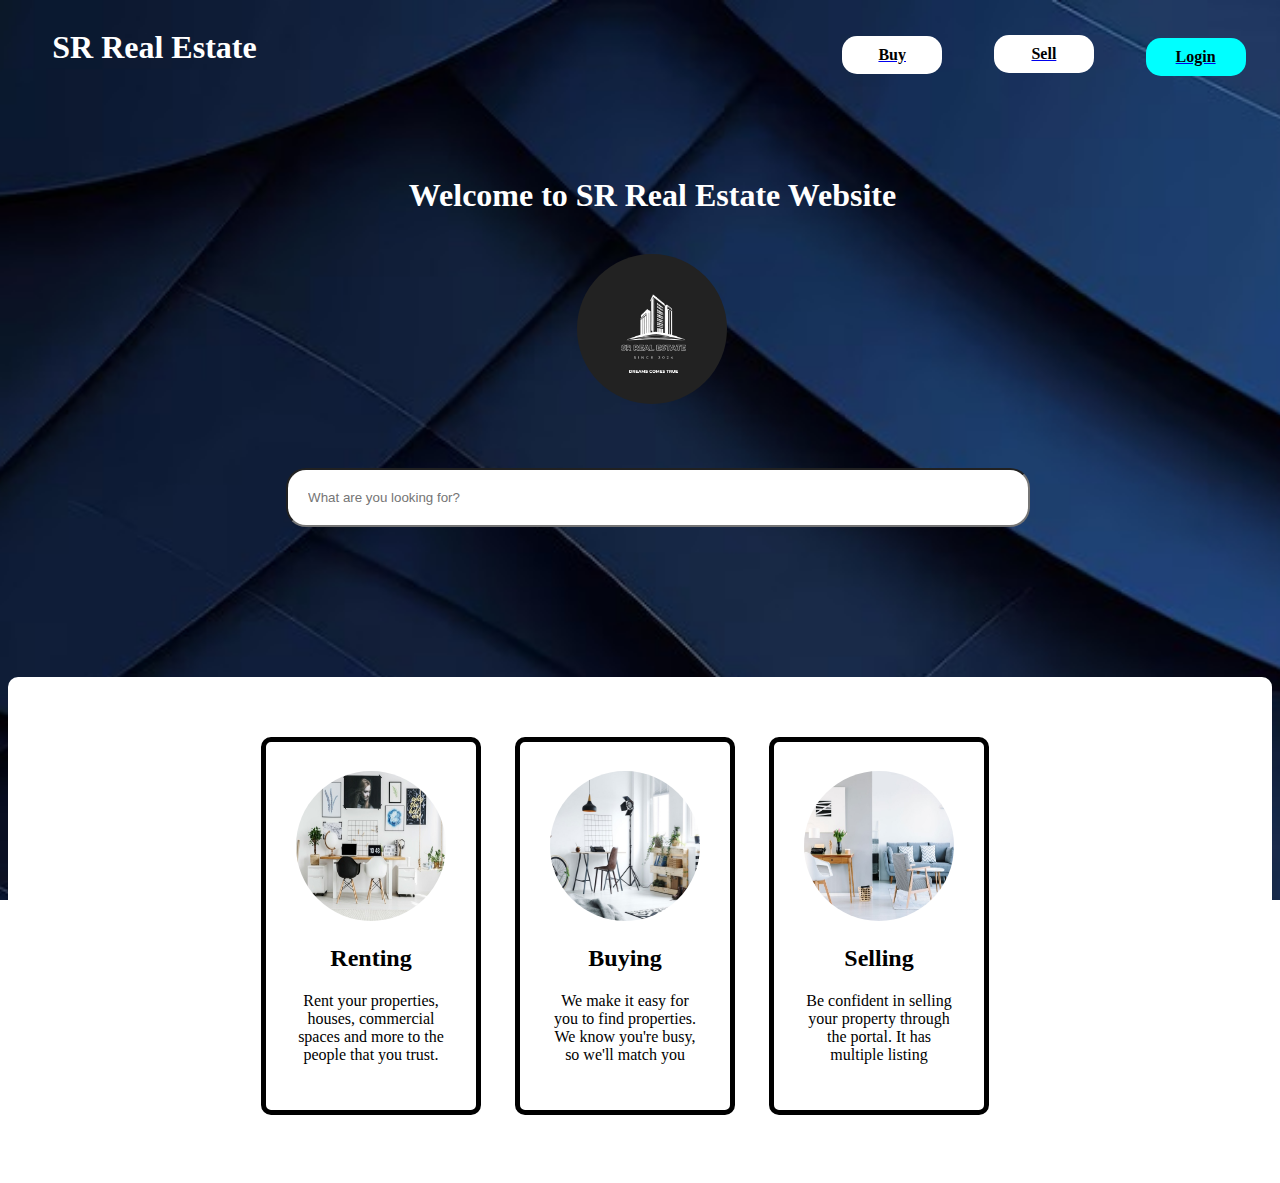
<file: index.html>
<!DOCTYPE html>
<html>
    <head>
        <meta charset="UTF-8">
        <meta name="viewport" content="width=device-width, initial-scale=1.0">
        <title>Real estate</title>
    </head>
    <link rel="stylesheet" href="style.css">
<body>
<div>
    <h1>SR Real Estate</h1>
    <ul>
        <li></li>
        <li></li>
    </ul>
</div>
<div>
    <a href="login.html">
        <h4 id="login" href="login.html">Login</h4>
    </a>
</div>
<div class="head">
    <h1 id="head1">Welcome to SR Real Estate Website</h1>
</div>
<div class="box">
    <a href="buy.html">
        <h4 id="buy">Buy</h4>
    </a>
</div>
<div class="box2">
    <a href="selling.html">
        <h4 id="sell">Sell</h4>
    </a>
</div>
<img id="profile" src="profile.jpg" height="150" width="150">
<div class="searchbar">
    <input placeholder="What are you looking for?"><br>
</div>
<div class="box4">
    <div class="box3">
        <img id="rent" src="rent.jpg" height="150" width="150">
        <h2>Renting</h2>
        <p>Rent your properties, houses, commercial spaces and more to the people that you trust.</p>
    </div>
    <div class="box3">
        <img id="rent" src="buy.jpg" height="150" width="150">
        <h2>Buying</h2>
        <p>We make it easy for you to find properties. We know you're busy, so we'll match you  </p>
    </div>
    <div class="box3">
        <img id="rent" src="sel.jpg" height="150" width="150">
        <h2>Selling</h2>
        <p>Be confident in selling your property through the portal. It has multiple listing    </p>
    </div>
</div>
</div>
</body>
</html>
</file>
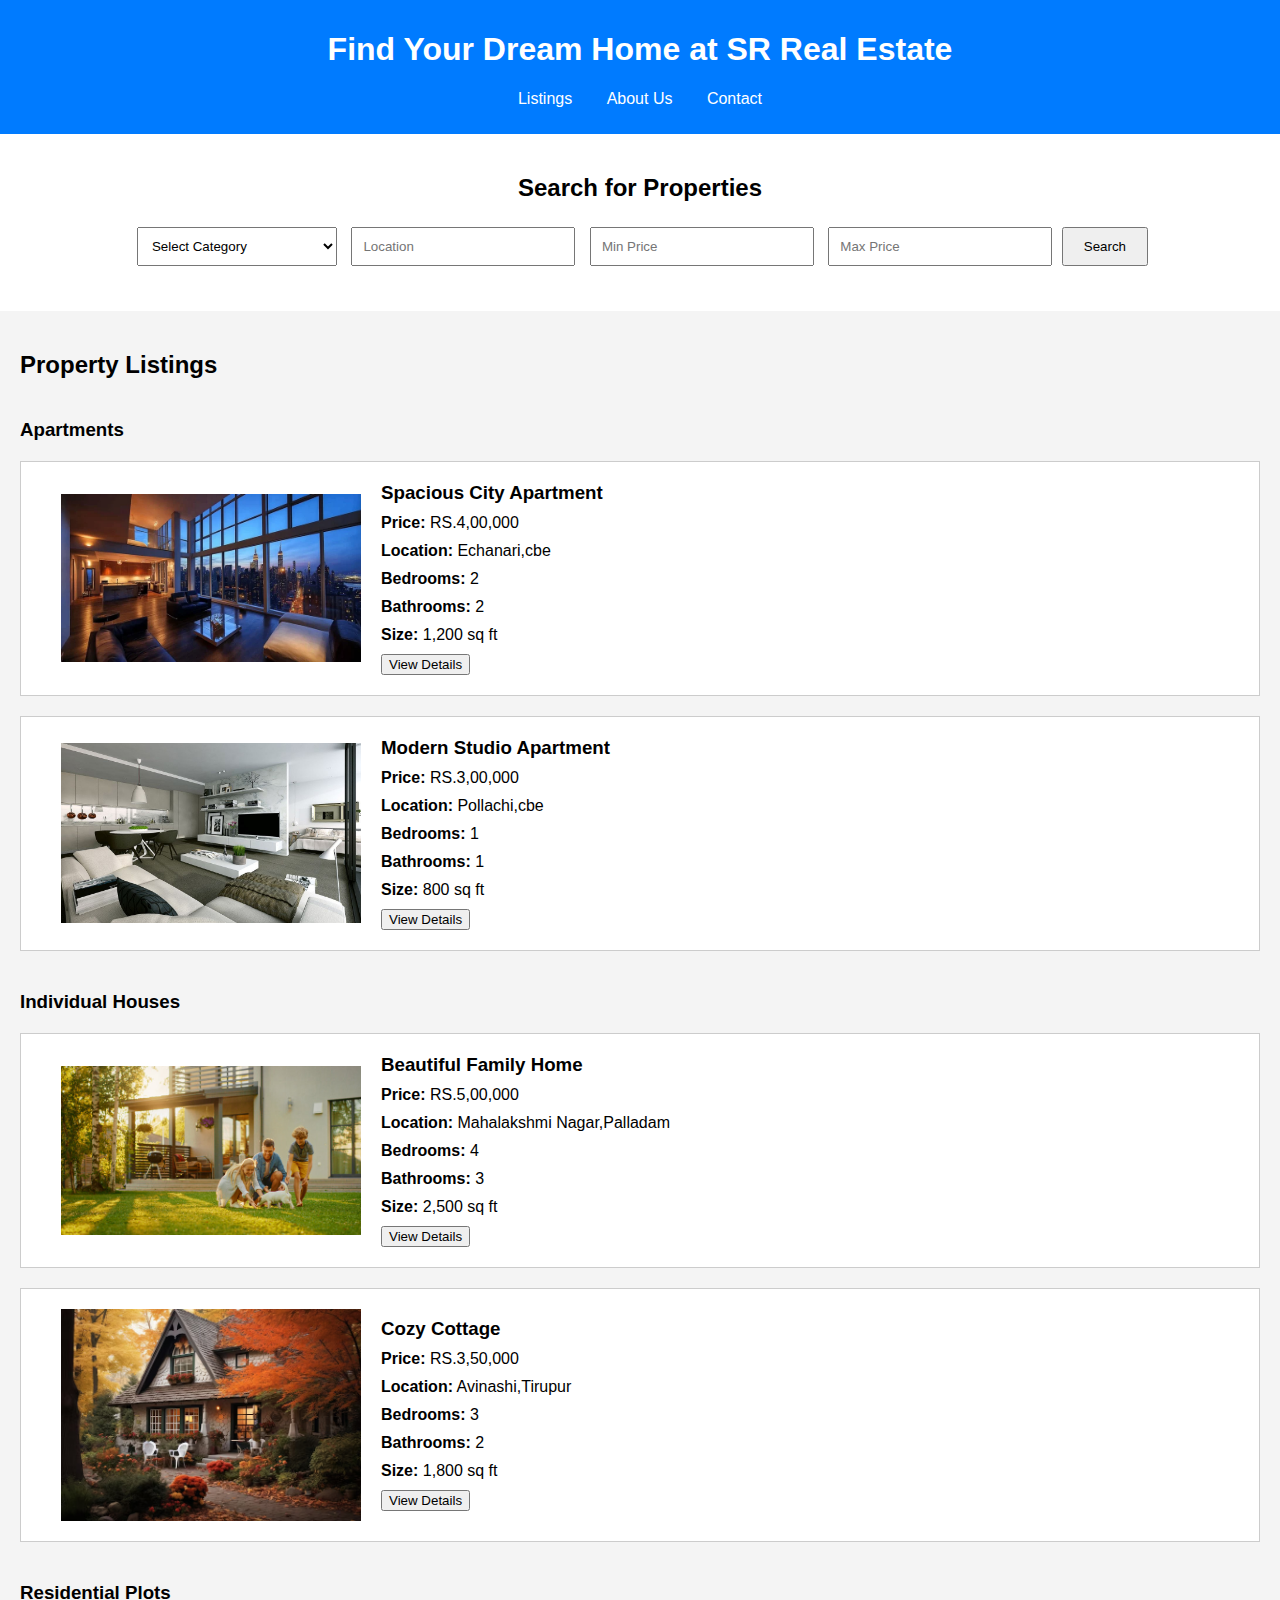
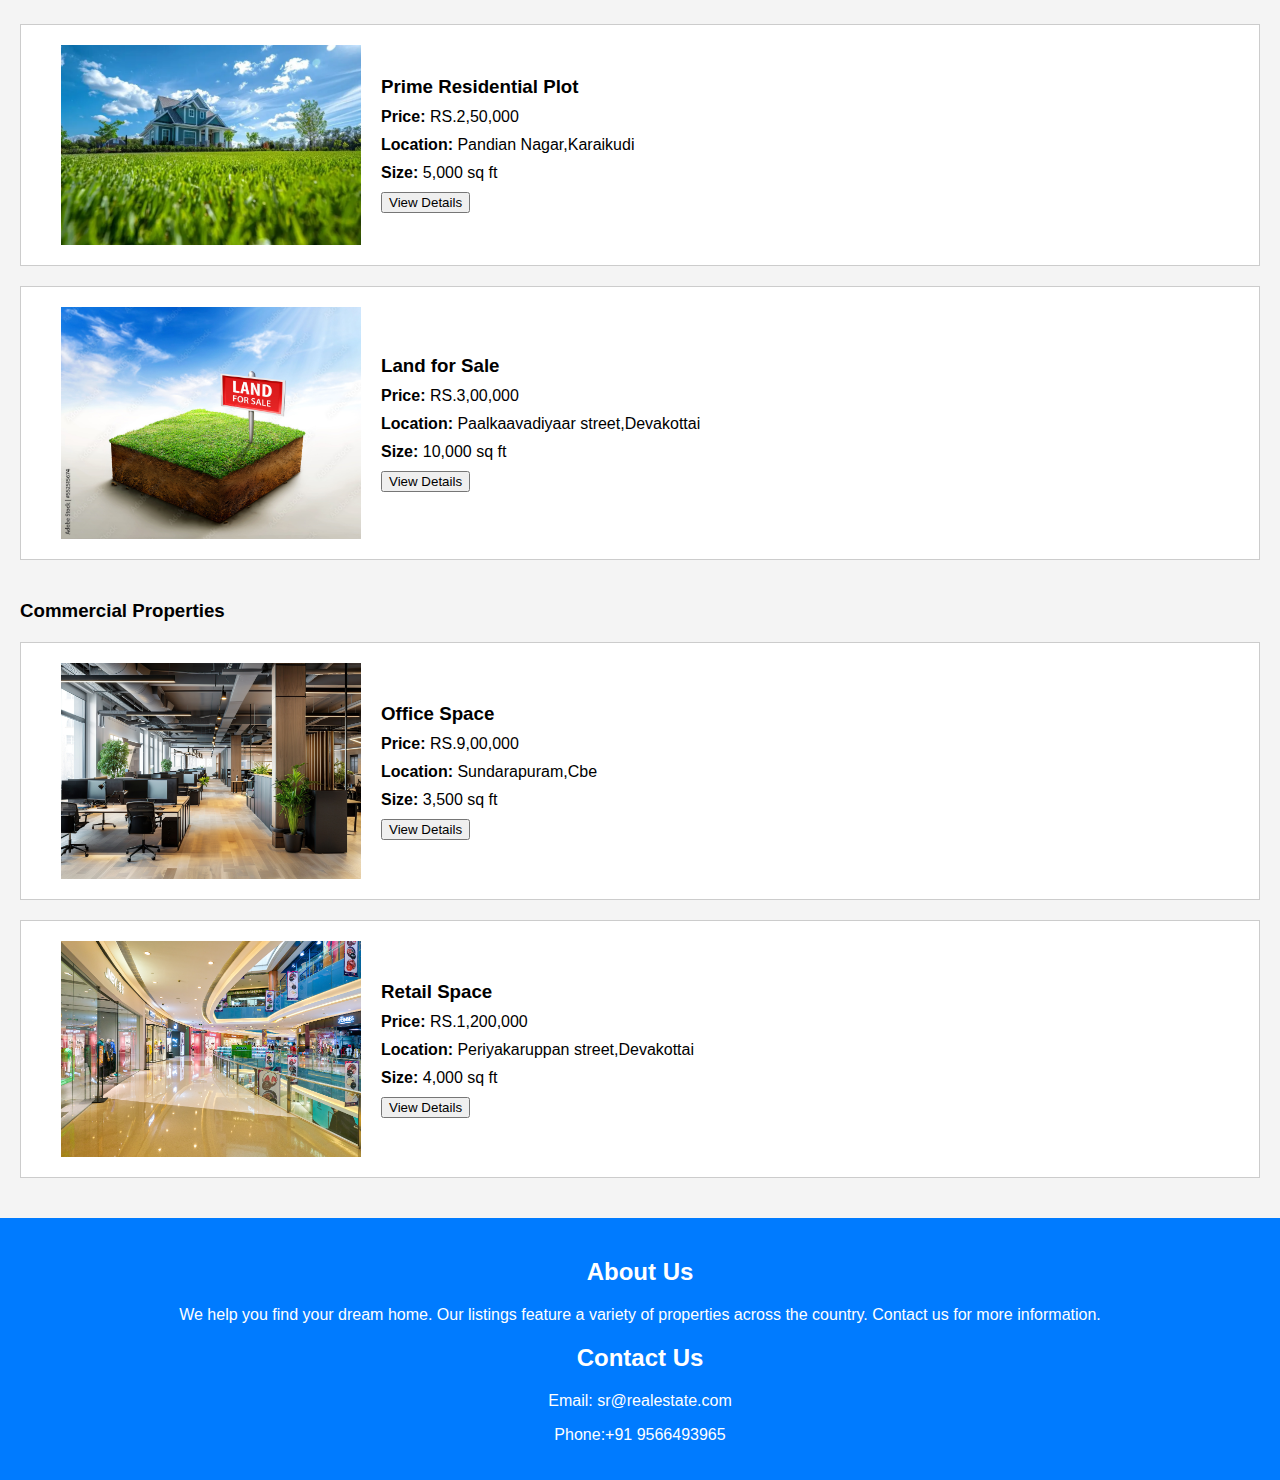
<file: buy.html>
<!DOCTYPE html>
<html lang="en">
<head>
    <meta charset="UTF-8">
    <meta name="viewport" content="width=device-width, initial-scale=1.0">
    <title>Real Estate Buying Page</title>
    <style>
        body {
            font-family: Arial, sans-serif;
            margin: 0;
            padding: 0;
            background-color: #f4f4f4;
        }

        header {
            background: #007bff;
            color: white;
            padding: 10px 0;
            text-align: center;
        }

        nav ul {
            list-style: none;
            padding: 0;
        }

        nav ul li {
            display: inline;
            margin: 0 15px;
        }

        nav ul li a {
            color: white;
            text-decoration: none;
        }

        #search {
            background: white;
            padding: 20px;
            text-align: center;
        }

        #search form {
            margin: 20px 0;
        }

        #search input, #search select {
            margin: 5px;
            padding: 10px;
            width: 200px;
        }

        #search button {
            padding: 10px 20px;
        }

        #listings {
            padding: 20px;
        }

        .category {
            margin-top: 40px;
        }

        .property {
            background: white;
            margin: 20px 0;
            padding: 20px;
            border: 1px solid #ccc;
            display: flex;
            align-items: center;
        }

        .property img {
            max-width: 300px;
            height: auto;
            margin: 0 20px; /* Add space between image and text */
        }

        .property-details {
            flex: 1; /* Allow the text area to grow */
            text-align: left;
        }

        .property-details h3 {
            margin: 0;
        }

        .property-details p {
            margin: 10px 0;
        }

        footer {
            background: #007bff;
            color: white;
            padding: 20px;
            text-align: center;
        }

        footer section {
            margin: 10px 0;
        }

        /* CSS class to flip the order of flex items */
        .reverse {
            flex-direction: row-reverse;
        }
    </style>
</head>
<body>
    <header>
        <h1>Find Your Dream Home at SR Real Estate</h1>
        <nav>
            <ul>
                <li><a href="#listings">Listings</a></li>
                <li><a href="#about">About Us</a></li>
                <li><a href="#contact">Contact</a></li>
            </ul>
        </nav>
    </header>

    <section id="search">
        <h2>Search for Properties</h2>
        <form>
            <select required>
                <option value="">Select Category</option>
                <option value="apartments">Apartments</option>
                <option value="houses">Individual Houses</option>
                <option value="plots">Residential Plots</option>
                <option value="commercial">Commercial Properties</option>
            </select>
            <input type="text" placeholder="Location" required>
            <input type="number" placeholder="Min Price" required>
            <input type="number" placeholder="Max Price" required>
            <button type="submit">Search</button>
        </form>
    </section>

    <section id="listings">
        <h2>Property Listings</h2>

        <!-- Apartments -->
        <div class="category">
            <h3>Apartments</h3>

            <div class="property">
                <img src="buyimage1.webp" height="300" width="300" alt="Spacious City Apartment">
                <div class="property-details">
                    <h3>Spacious City Apartment</h3>
                    <p><strong>Price:</strong> RS.4,00,000</p>
                    <p><strong>Location:</strong> Echanari,cbe</p>
                    <p><strong>Bedrooms:</strong> 2</p>
                    <p><strong>Bathrooms:</strong> 2</p>
                    <p><strong>Size:</strong> 1,200 sq ft</p>
                    <button>View Details</button>
                </div>
            </div>

            <div class="property reverse">
                <div class="property-details">
                    <h3>Modern Studio Apartment</h3>
                    <p><strong>Price:</strong> RS.3,00,000</p>
                    <p><strong>Location:</strong> Pollachi,cbe</p>
                    <p><strong>Bedrooms:</strong> 1</p>
                    <p><strong>Bathrooms:</strong> 1</p>
                    <p><strong>Size:</strong> 800 sq ft</p>
                    <button>View Details</button>
                </div>
                <img src="buyimage2.jpg" height="300" width="300" alt="Modern Studio Apartment">
            </div>
        </div>

        <!-- Individual Houses -->
        <div class="category">
            <h3>Individual Houses</h3>

            <div class="property">
                <img src="buyimage3.jpg" height="300" width="300" alt="Beautiful Family Home">
                <div class="property-details">
                    <h3>Beautiful Family Home</h3>
                    <p><strong>Price:</strong> RS.5,00,000</p>
                    <p><strong>Location:</strong> Mahalakshmi Nagar,Palladam</p>
                    <p><strong>Bedrooms:</strong> 4</p>
                    <p><strong>Bathrooms:</strong> 3</p>
                    <p><strong>Size:</strong> 2,500 sq ft</p>
                    <button>View Details</button>
                </div>
            </div>

            <div class="property reverse">
                <div class="property-details">
                    <h3>Cozy Cottage</h3>
                    <p><strong>Price:</strong> RS.3,50,000</p>
                    <p><strong>Location:</strong> Avinashi,Tirupur</p>
                    <p><strong>Bedrooms:</strong> 3</p>
                    <p><strong>Bathrooms:</strong> 2</p>
                    <p><strong>Size:</strong> 1,800 sq ft</p>
                    <button>View Details</button>
                </div>
                <img src="buyimage4.avif" height="300" width="300" alt="Cozy Cottage">
            </div>
        </div>

        <!-- Residential Plots -->
        <div class="category">
            <h3>Residential Plots</h3>

            <div class="property">
                <img src="buyimage5.webp" height="300" width="300" alt="Prime Residential Plot">
                <div class="property-details">
                    <h3>Prime Residential Plot</h3>
                    <p><strong>Price:</strong> RS.2,50,000</p>
                    <p><strong>Location:</strong> Pandian Nagar,Karaikudi</p>
                    <p><strong>Size:</strong> 5,000 sq ft</p>
                    <button>View Details</button>
                </div>
            </div>

            <div class="property reverse">
                <div class="property-details">
                    <h3>Land for Sale</h3>
                    <p><strong>Price:</strong> RS.3,00,000</p>
                    <p><strong>Location:</strong> Paalkaavadiyaar street,Devakottai</p>
                    <p><strong>Size:</strong> 10,000 sq ft</p>
                    <button>View Details</button>
                </div>
                <img src="buyimage6.jpg" height="300" width="300" alt="Land for Sale">
            </div>
        </div>

        <!-- Commercial Properties -->
        <div class="category">
            <h3>Commercial Properties</h3>

            <div class="property">
                <img src="buyimage7.png" height="300" width="300" alt="Office Space">
                <div class="property-details">
                    <h3>Office Space</h3>
                    <p><strong>Price:</strong> RS.9,00,000</p>
                    <p><strong>Location:</strong> Sundarapuram,Cbe</p>
                    <p><strong>Size:</strong> 3,500 sq ft</p>
                    <button>View Details</button>
                </div>
            </div>

            <div class="property reverse">
                <div class="property-details">
                    <h3>Retail Space</h3>
                    <p><strong>Price:</strong> RS.1,200,000</p>
                    <p><strong>Location:</strong> Periyakaruppan street,Devakottai</p>
                    <p><strong>Size:</strong> 4,000 sq ft</p>
                    <button>View Details</button>
                </div>
                <img src="buyimage8.png" height="300" width="300" alt="Retail Space">
            </div>
        </div>
    </section>

    <footer>
        <section id="about">
            <h2>About Us</h2>
            <p>We help you find your dream home. Our listings feature a variety of properties across the country. Contact us for more information.</p>
        </section>

        <section id="contact">
            <h2>Contact Us</h2>
            <p>Email: sr@realestate.com</p>
            <p>Phone:+91 9566493965</p>
        </section>
    </footer>
</body>
</html>
</file>
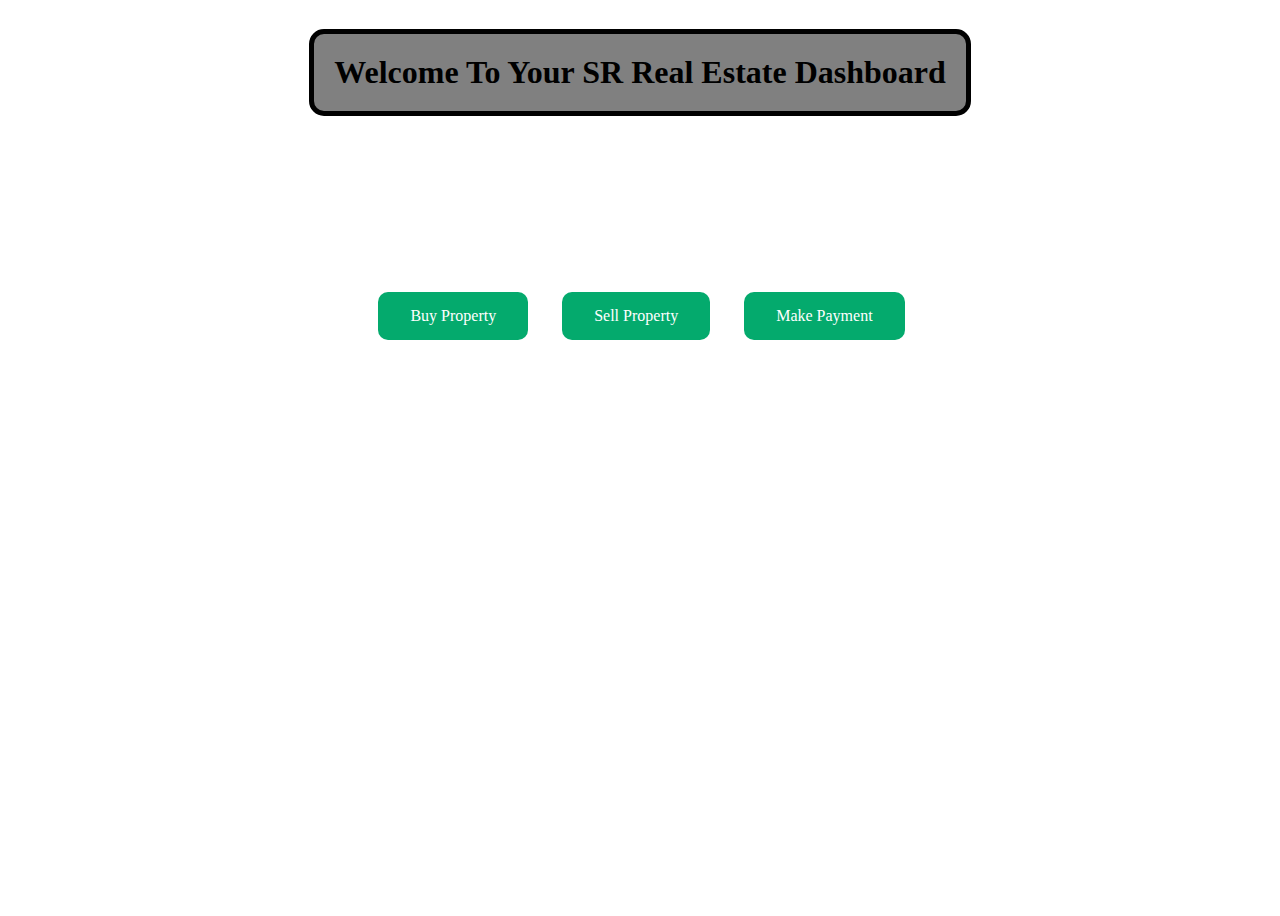
<file: dashboard.html>
<!DOCTYPE html>
<html>
  <head>
    <title>REAL ESTATE DASHBOARD</title>
  </head>
  <link rel="stylesheet" href="dashboard.css">
  <body>
    <div class = "background-image" >    
    <h1 style = "background:grey; text-align:center; border-style:solid; border-width:5px;padding:20px;border-radius: 15px;  ">Welcome To Your SR Real Estate Dashboard</h1>
    <header>
      <h2 style = "color:white; text-align:center; margin:60px; padding-left:0px;font-size:30px;">Kindly Please Click Any Option Shown Below!</h2>
    </header>
    <main>
       <a href="buy.html" class="button1" >Buy Property</a>
        <a href="selling.html" class="button2">Sell Property</a>
       <a href="payment.html" class="button3">Make Payment</a>

    
    </main>
    </div>
    
    
  </body>
</html>
</file>
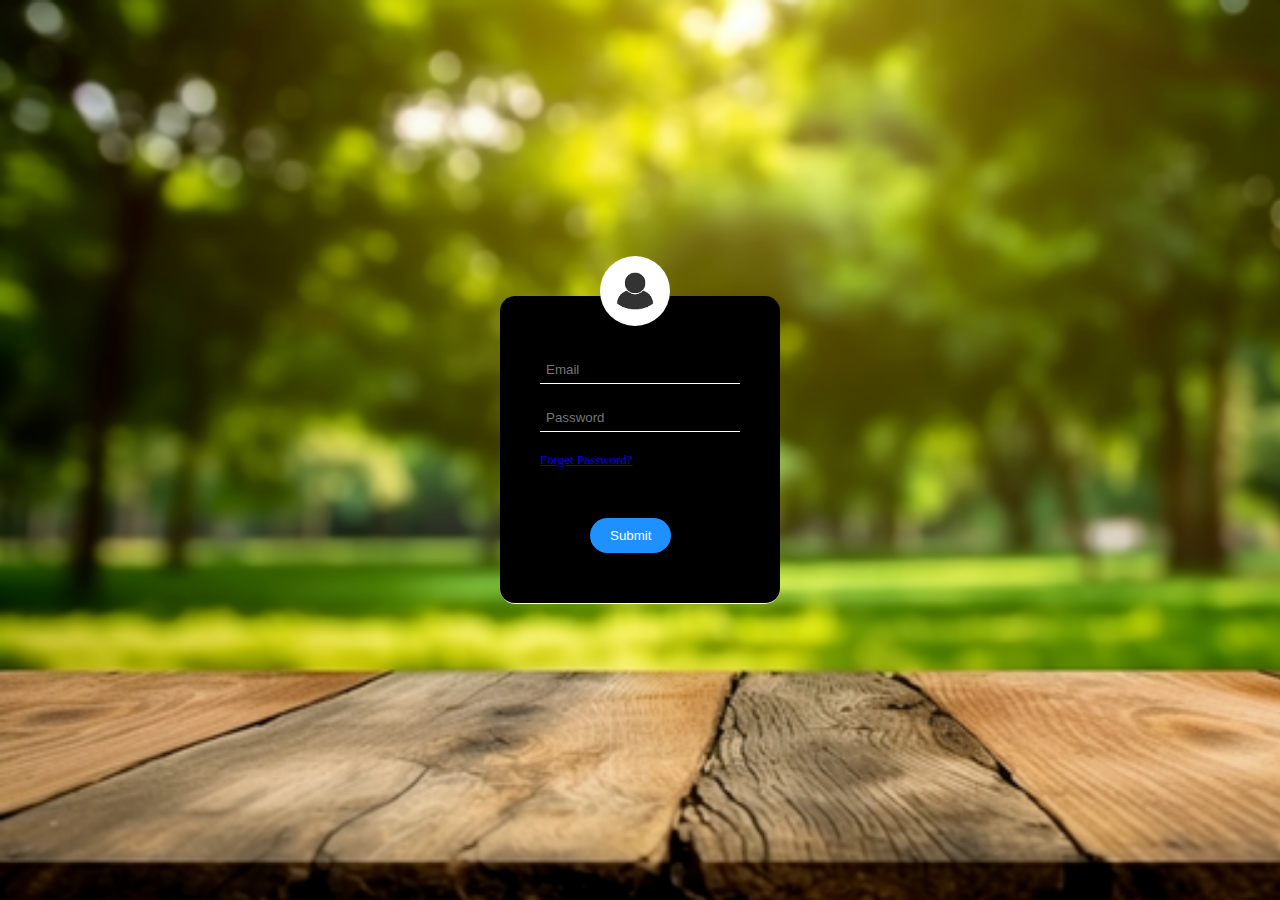
<file: login.html>
<html>
    <head>
        <title>Login Form</title>
        <style>
            body{
                background-image: url(nature.png);
                background-size:cover;
                margin:0;
                padding:0;
            }
            .container{
                top:50%;
                left:50%;
                position:absolute;
                transform:translate(-50%,-50%);
            }
            .card{
                padding:60px 40px 50px 40px;
                background:black;
                border-bottom:1px solid white;
                border-radius:15px;
            }
            #name{
                width:200px;
                border:none;
                background:transparent;
                border-bottom:1px solid white;
                padding:6px;
                margin-bottom:20px;
                color:white;
            }
            #button{
                border-radius:20px;
                padding:10px 20px;
                background:dodgerblue;
                color:white;
                margin-top:20px;
                border:none;
                outline:none;
                margin-left:50px;
            }
            a{
                font-size:13px;
            }
            img{
                border-radius:50%;
                position:absolute;
                margin-left:100px;
                margin-top:-40px;
            }
            #button:hover{
                background-color:greenyellow;
                color:black;
                cursor:pointer;
            }
            #button{
                margin-top:50px;
            }
        </style>
    </head>
    <body>
        <div class="container">
            <img src="image2.jpg" heigth="70" width="70">
            <div class="card">
                <input type="text" placeholder="Email" id="name" required><br>
                <input type="password" placeholder="Password" id="name" required><br>
                <a href="#">Forget Password?</a><br>
                <a href="dashboard.html">
                    <input type="submit" values="Submit" id="button">
                </a>
            </div>
        </div>
    </body>
</html>
</file>
<file: style.css>
body{
    background-image: url(image4.jpg);
    background-repeat: no-repeat;
    background-position:center;
    background-size:cover;
    background-attachment: fixed;
} 
div{
    color:white;
}
ul,h1,li{
    display:inline-block;
}
ul{
    margin-left:75%;
}
h1{
    margin-left:3.5%;
}
li{
   color:white; 
   cursor:pointer;
}
li.hover{
    color:grey;
}
input{
    padding: 20px;
    width: 700px;
    margin-top:60px;
    margin-left:22%;
    border-radius: 20px;
    display:inline block;
}
#login{
    display:inline block;
    text-align: center;
    margin-left:90%;
    margin-top:-50px;
    background-color:aqua;
    color:black;
    width:80px;
    padding:10px;
    border-radius:15px;

}
.head{
    text-align: center;
    margin-left:-20px;
    margin-top:80px;
    display:inline block;
}
#buy{
    display:inline block;
    text-align: center;
    margin-left:66%;
    margin-top:-200px;
    background-color:white;
    color:black;
    width:80px;
    padding:10px;
    border-radius:15px;

}
#sell{
    display:inline block;
    text-align:center;
    background-color: white;
    color:black;
    width:80px;
    padding:10px;
    border-radius:15px;
    margin-left:78%;
    margin-top:-60px;
}
img{
    display:inline-block;
    border-radius:50%;
    margin-top:-1px;
}
#image{
    border-color: black;
    border-style: solid;
    border-radius: 10px;
    margin-top: 30px;
    display:inline block;

    
}
.text1{
    background-color: aliceblue;
    color:black;
    margin-top:100px;
    padding:15px;
    text-align:center;
    display: inline block;
}
#text{
    color:aliceblue;
}
.box3{
    border-style: solid;
    border-width: 5px;
    border-color: black;
    margin-top: 30px;
    color: black;
    padding: 30px;
    display: inline-block;
    margin-right: 30px;
    width: 150px;
    border-radius: 10px;
    margin-bottom: 30px;
    background-color: white;
    cursor: pointer;
}
.box4{
    background-color: white;
    color: black;
    text-align: center;
    margin-top: 150px;
    border-radius: 10px;
    padding: 30px;
}
.box3:hover{
    background-color: black;
    color: white;
}
#profile{
    margin-top: 160px;
    margin-left: 45%;
}
</file>
<file: dashboard.css>
.background-image {
    background-image: url('https://eycrk5cno2n.exactdn.com/wp-content/uploads/2022/02/The-Importance-of-High-Quality-Real-Estate-Photos-v3.jpg');
    background-size: cover;
    height: 100vh;
    display: flex;
    flex-direction: column;
    align-items: center;
  }
  
  
  
  
  .button1 {
    background-color: #04AA6D; /* Green */
    border: none;
    color: white;
    padding: 15px 32px;
    margin-left:3px;
    text-align: center;
    text-decoration: none;
    display: inline-block;
    font-size: 16px;
    border-radius: 10px;
  }
  
  .button2 {
    background-color: #04AA6D; /* Green */
    border: none;
    color: white;
    padding: 15px 32px;
    margin-left:30px;
    text-align: center;
    text-decoration: none;
    display: inline-block;
    font-size: 16px;
    border-radius: 10px;
  }
  
  .button3 {
    background-color: #04AA6D; /* Green */
    border: none;
    color: white;
    padding: 15px 32px;
    margin-left:30px;
    text-align: center;
    text-decoration: none;
    display: inline-block;
    font-size: 16px;
    border-radius: 10px;
  }
</file>
